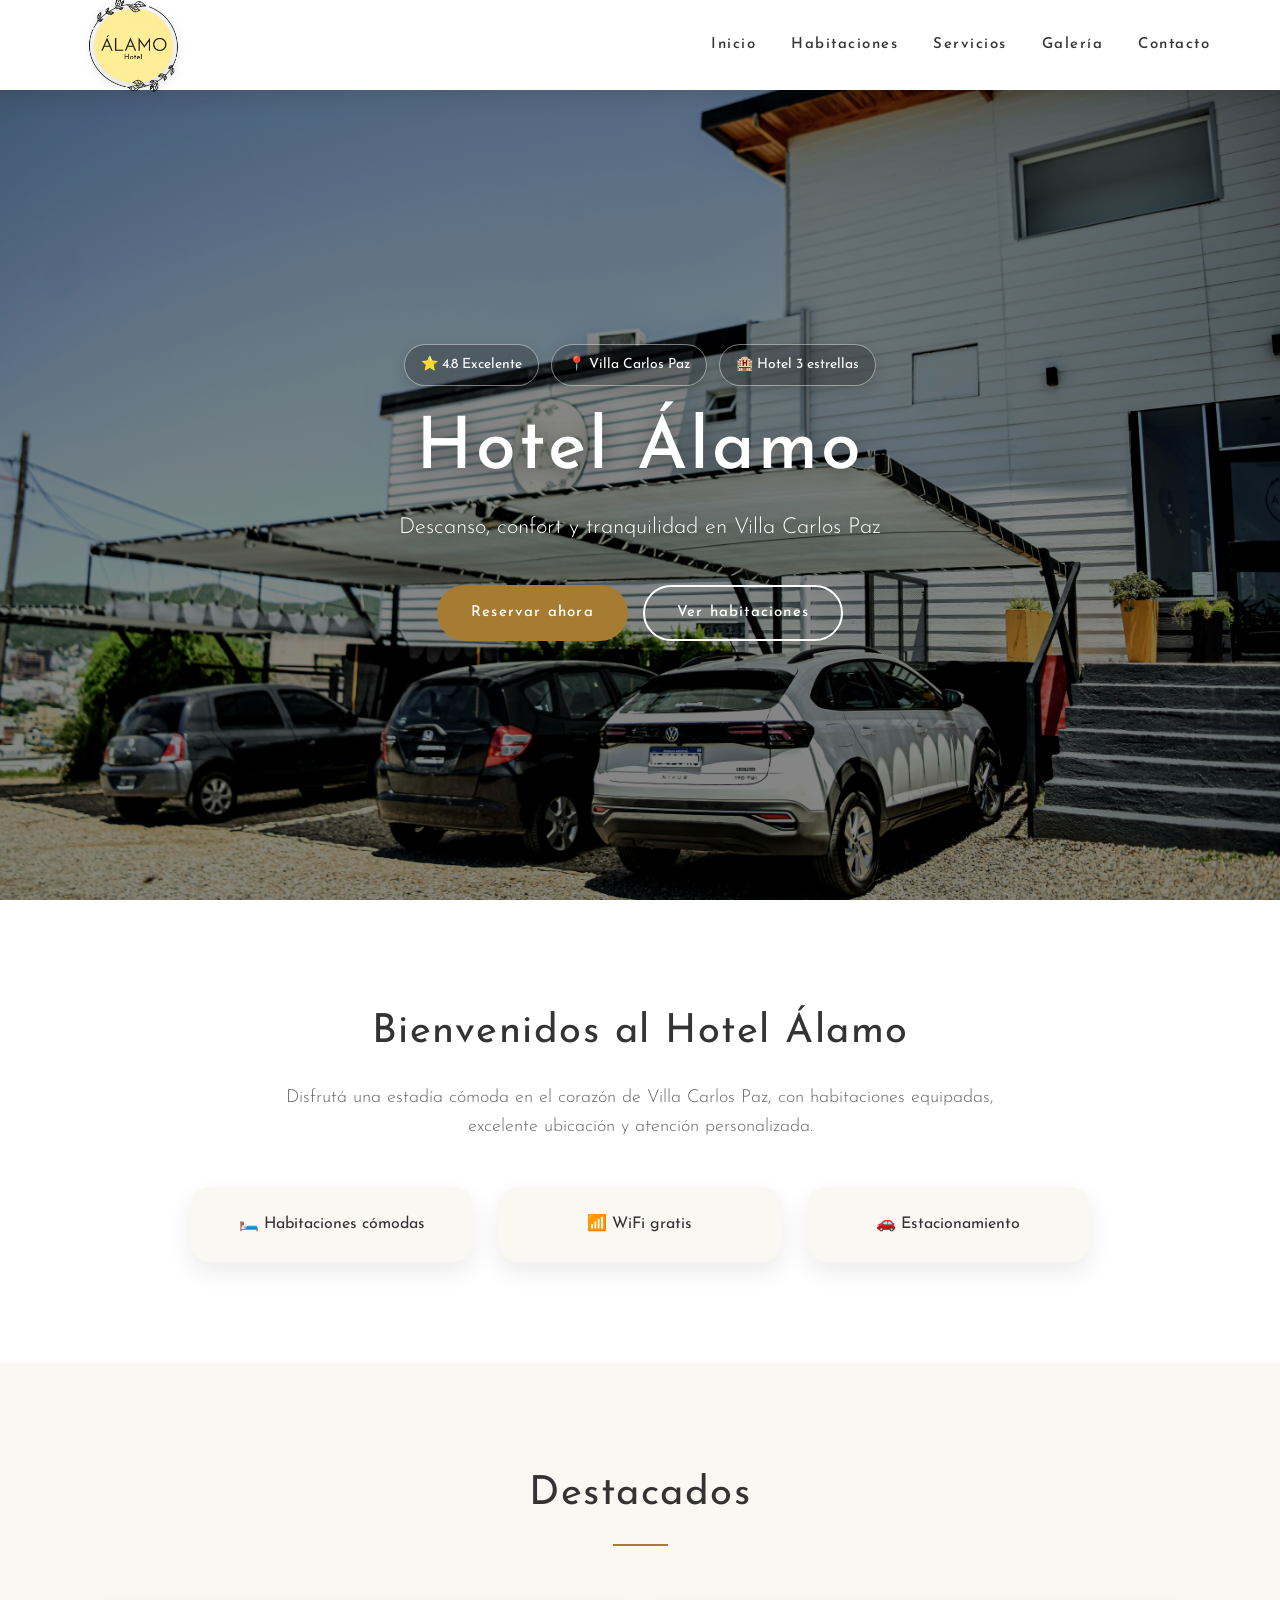
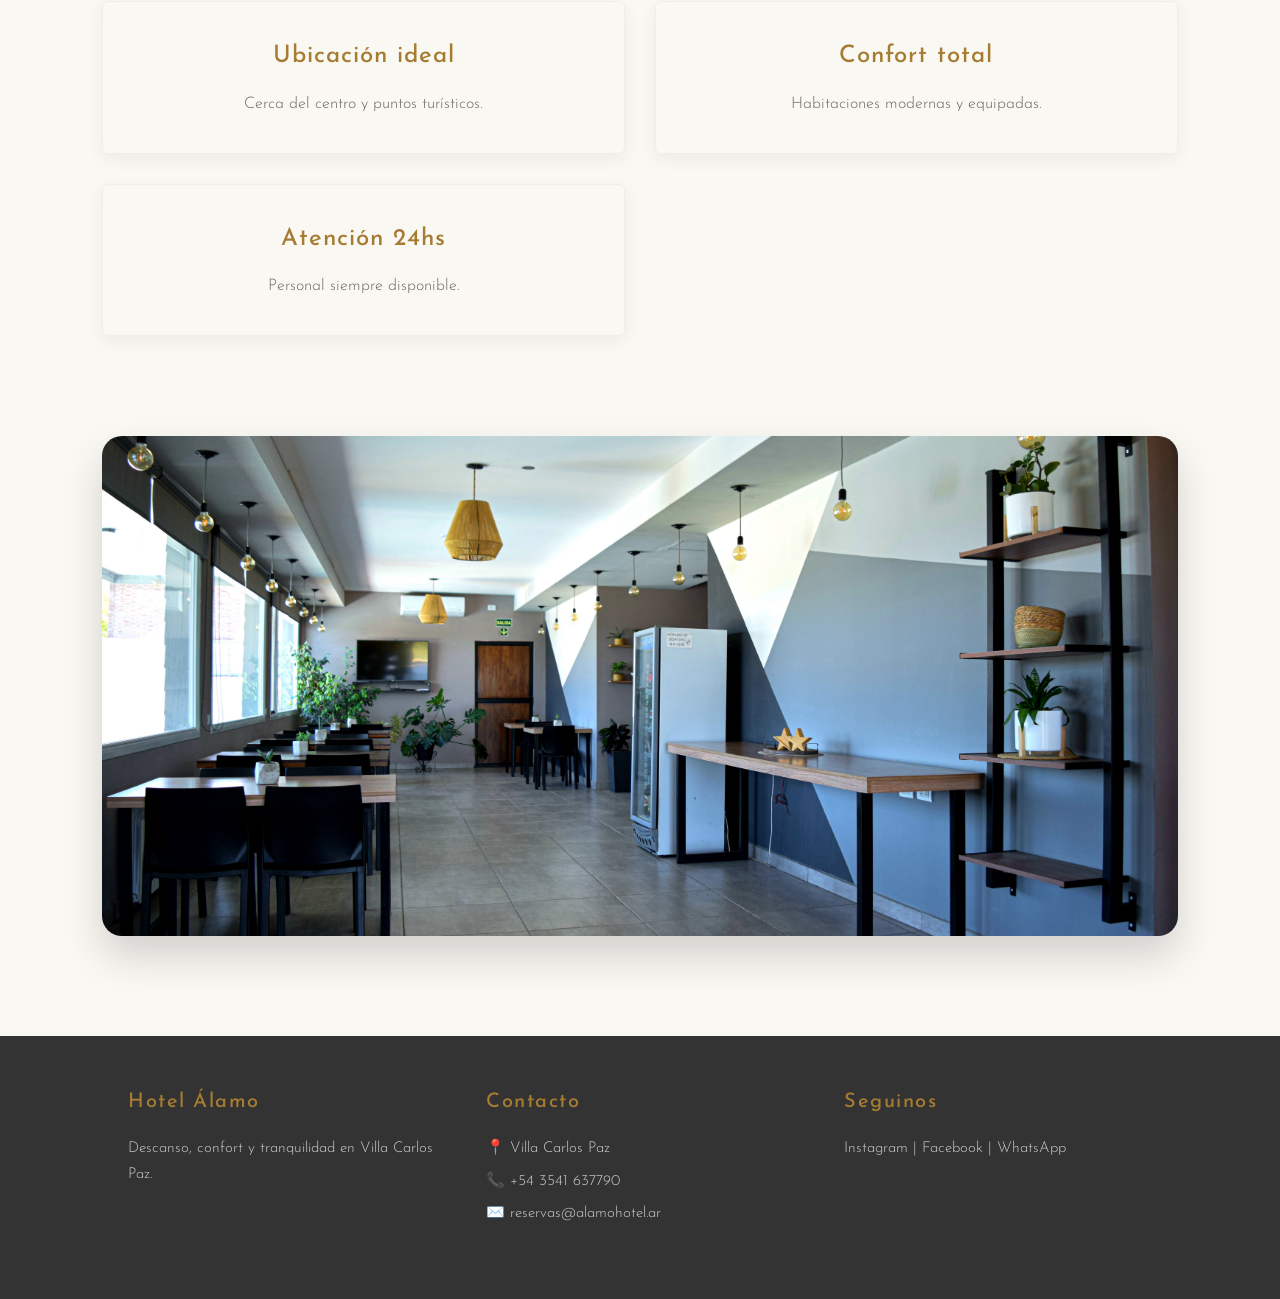
<file: index.html>
<!DOCTYPE html>
<html lang="es">

<head>
    <meta charset="UTF-8">
    <meta name="viewport" content="width=device-width, initial-scale=1.0">

    <title>Hotel Álamo - Villa Carlos Paz</title>

    <meta name="description" content="Hotel Álamo en Villa Carlos Paz. Descanso, confort y tranquilidad, con habitaciones cómodas, excelente ubicación y atención personalizada.">

    <meta name="keywords" content="Hotel Álamo, hotel Villa Carlos Paz, alojamiento Villa Carlos Paz, Córdoba">

    <link rel="icon" href="img/logo hotel .png">

    <link rel="stylesheet" href="css/style.css">
</head>

<body>

    <!-- HEADER -->
    <header>
        <nav class="navbar">

            <a href="index.html" class="logo">
                <img src="img/logo hotel .png" alt="Logo Hotel Álamo">
            </a>

            <div class="menu-toggle" id="menu-toggle">☰</div>

            <ul class="menu" id="menu">
                <li><a href="index.html">Inicio</a></li>
                <li><a href="habitaciones.html">Habitaciones</a></li>
                <li><a href="servicios.html">Servicios</a></li>
                <li><a href="galeria.html">Galería</a></li>
                <li><a href="contacto.html">Contacto</a></li>
            </ul>

        </nav>
    </header>

    <!-- HERO -->
    <section class="hero">

        <div class="hero-content">

            <div class="hero-badges">
                <span>⭐ 4.8 Excelente</span>
                <span>📍 Villa Carlos Paz</span>
                <span>🏨 Hotel 3 estrellas</span>
            </div>

            <h1>Hotel Álamo</h1>

            <p>Descanso, confort y tranquilidad en Villa Carlos Paz</p>

            <a href="contacto.html" class="btn">Reservar ahora</a>
            <a href="habitaciones.html" class="btn btn-secondary">Ver habitaciones</a>

        </div>

    </section>

    <!-- SOBRE -->
    <section class="sobre">

        <h2>Bienvenidos al Hotel Álamo</h2>

        <p>
            Disfrutá una estadía cómoda en el corazón de Villa Carlos Paz, con habitaciones equipadas,
            excelente ubicación y atención personalizada.
        </p>

        <div class="sobre-grid">
            <div>🛏️ Habitaciones cómodas</div>
            <div>📶 WiFi gratis</div>
            <div>🚗 Estacionamiento</div>
        </div>

    </section>

    <!-- DESTACADOS -->
    <section class="section">

        <h2 class="section-title">Destacados</h2>

        <div class="section-grid">

            <div class="section-card">
                <h3>Ubicación ideal</h3>
                <p>Cerca del centro y puntos turísticos.</p>
            </div>

            <div class="section-card">
                <h3>Confort total</h3>
                <p>Habitaciones modernas y equipadas.</p>
            </div>

            <div class="section-card">
                <h3>Atención 24hs</h3>
                <p>Personal siempre disponible.</p>
            </div>

        </div>

    </section>

    <!-- IMAGEN HOTEL -->
    <section class="image-section">
        <img src="img/entrada .jpg" alt="Entrada del Hotel Álamo en Villa Carlos Paz">
    </section>

    <!-- FOOTER -->
    <footer class="footer">

        <div class="footer-container">

            <div class="footer-box">
                <h3>Hotel Álamo</h3>
                <p>Descanso, confort y tranquilidad en Villa Carlos Paz.</p>
            </div>

            <div class="footer-box">
                <h3>Contacto</h3>
                <p>📍 Villa Carlos Paz</p>
                <p>📞 +54 3541 637790</p>
                <p>✉️ reservas@alamohotel.ar</p>
            </div>

            <div class="footer-box">
                <h3>Seguinos</h3>
                <p>Instagram | Facebook | WhatsApp</p>
            </div>

        </div>

    </footer>

    <script src="js/menu.js"></script>

</body>
</html>
</file>
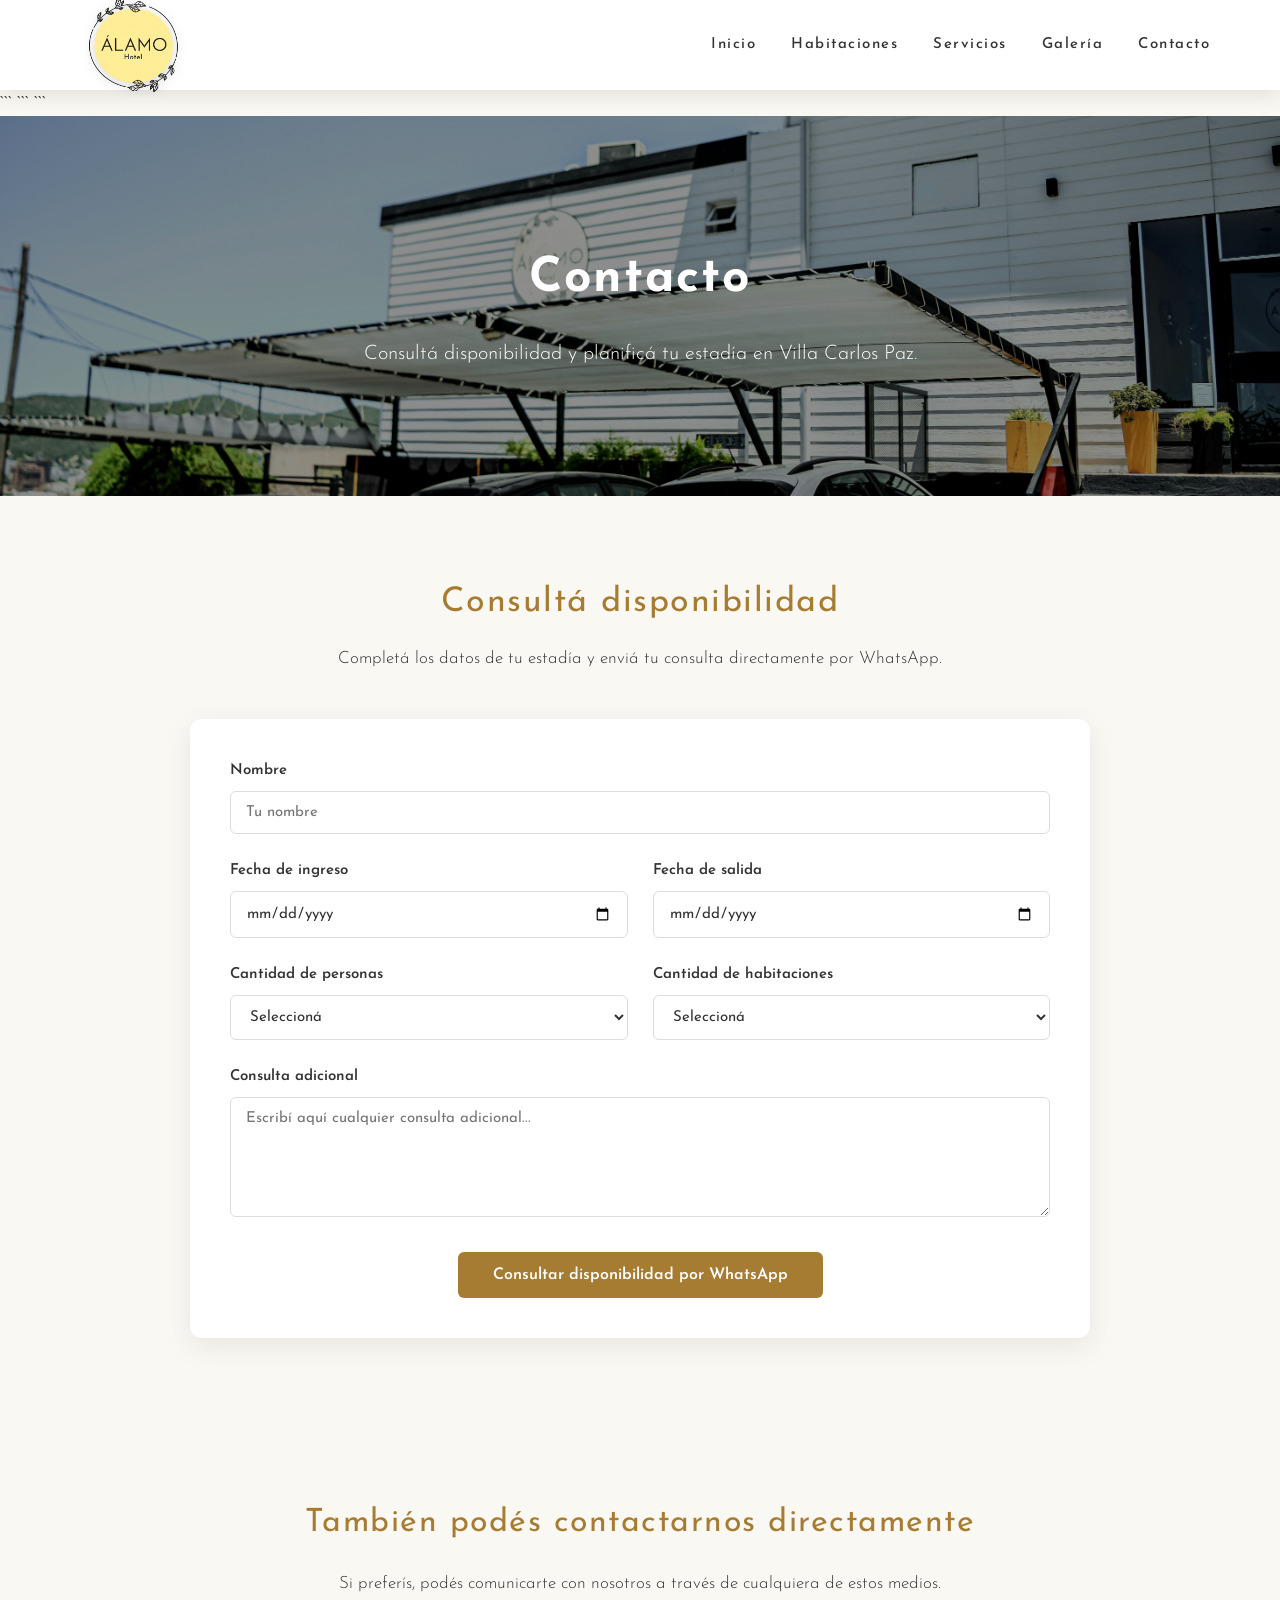
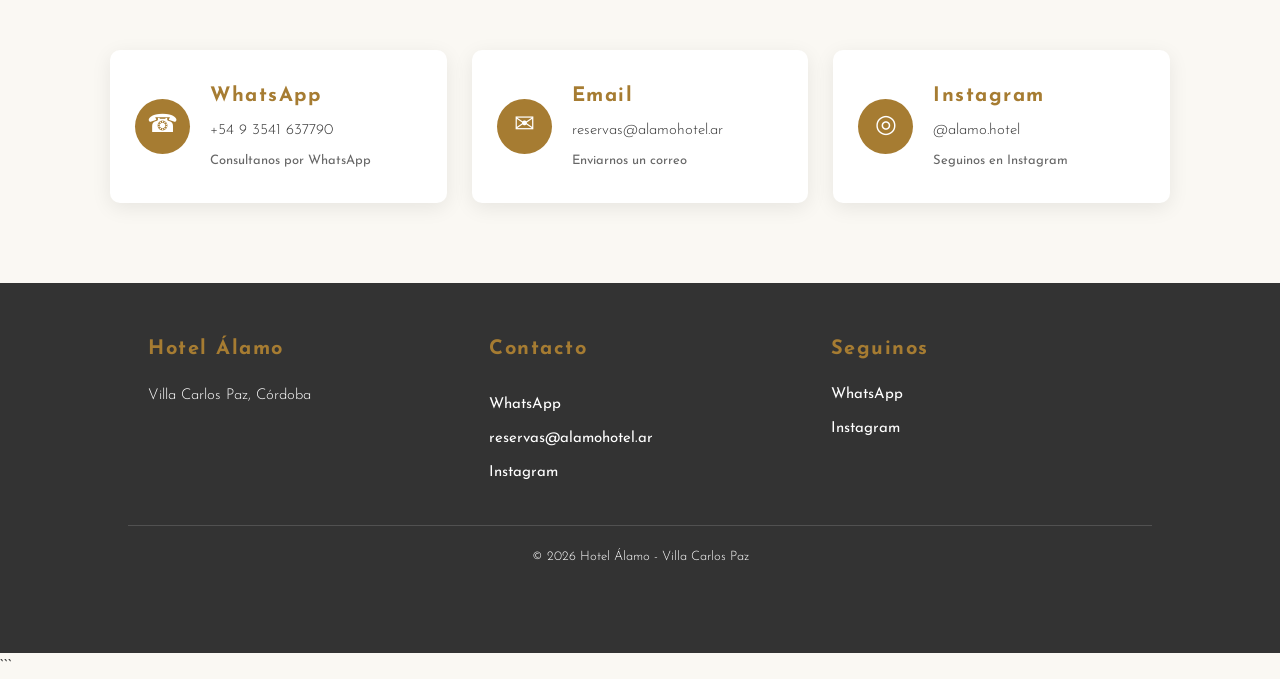
<file: contacto.html>
<!DOCTYPE html>

<html lang="es">

<head>
    <meta charset="UTF-8">
    <meta name="viewport" content="width=device-width, initial-scale=1.0">

```
<title>Contacto - Hotel Álamo</title>

<meta name="description"
    content="Contactá al Hotel Álamo en Villa Carlos Paz. Consultá disponibilidad y realizá tu reserva.">

<link rel="stylesheet" href="css/style.css">
```

</head>

<body>

```
<!-- ==================== HEADER ==================== -->

<header class="header">

    <nav class="navbar">

        <a href="index.html" class="logo">
            <img src="img/logo hotel .png" alt="Hotel Álamo">
        </a>

        <button class="menu-toggle" id="menu-toggle" aria-label="Abrir menú">
            ☰
        </button>

        <ul class="menu" id="menu">

            <li>
                <a href="index.html">Inicio</a>
            </li>

            <li>
                <a href="habitaciones.html">Habitaciones</a>
            </li>

            <li>
                <a href="servicios.html">Servicios</a>
            </li>

            <li>
                <a href="galeria.html">Galería</a>
            </li>

            <li>
                <a href="contacto.html" class="activo">Contacto</a>
            </li>

        </ul>

    </nav>

</header>


<!-- ==================== CONTENIDO ==================== -->

<main class="contacto">

    <!-- BANNER -->

    <section class="contacto-banner">

        <div class="contacto-banner-contenido">

            <h1>Contacto</h1>

            <p>
                Consultá disponibilidad y planificá tu estadía
                en Villa Carlos Paz.
            </p>

        </div>

    </section>


    <!-- ==================== FORMULARIO ==================== -->

    <section class="consulta">

        <div class="consulta-contenedor">

            <div class="consulta-titulo">

                <h2>Consultá disponibilidad</h2>

                <p>
                    Completá los datos de tu estadía y enviá tu consulta
                    directamente por WhatsApp.
                </p>

            </div>


            <form id="formulario-consulta" class="formulario-consulta">

                <!-- NOMBRE -->

                <div class="campo campo-completo">

                    <label for="nombre">
                        Nombre
                    </label>

                    <input
                        type="text"
                        id="nombre"
                        name="nombre"
                        placeholder="Tu nombre"
                        required>

                </div>


                <!-- FECHA INGRESO -->

                <div class="campo">

                    <label for="ingreso">
                        Fecha de ingreso
                    </label>

                    <input
                        type="date"
                        id="ingreso"
                        name="ingreso">

                </div>


                <!-- FECHA SALIDA -->

                <div class="campo">

                    <label for="salida">
                        Fecha de salida
                    </label>

                    <input
                        type="date"
                        id="salida"
                        name="salida">

                </div>


                <!-- PERSONAS -->

                <div class="campo">

                    <label for="personas">
                        Cantidad de personas
                    </label>

                    <select
                        id="personas"
                        name="personas"
                        required>

                        <option value="">
                            Seleccioná
                        </option>

                        <option value="1">
                            1 persona
                        </option>

                        <option value="2">
                            2 personas
                        </option>

                        <option value="3">
                            3 personas
                        </option>

                        <option value="4">
                            4 personas
                        </option>

                        <option value="5">
                            5 personas
                        </option>

                        <option value="6">
                            6 personas
                        </option>

                        <option value="7">
                            7 personas
                        </option>

                        <option value="8">
                            8 personas
                        </option>

                        <option value="9">
                            9 personas
                        </option>

                        <option value="10">
                            10 personas
                        </option>

                    </select>

                </div>


                <!-- HABITACIONES -->

                <div class="campo">

                    <label for="habitaciones">
                        Cantidad de habitaciones
                    </label>

                    <select
                        id="habitaciones"
                        name="habitaciones"
                        required>

                        <option value="">
                            Seleccioná
                        </option>

                        <option value="1">
                            1 habitación
                        </option>

                        <option value="2">
                            2 habitaciones
                        </option>

                        <option value="3">
                            3 habitaciones
                        </option>

                        <option value="4">
                            4 habitaciones
                        </option>

                        <option value="5">
                            5 habitaciones
                        </option>

                    </select>

                </div>


                <!-- MENSAJE -->

                <div class="campo campo-completo">

                    <label for="mensaje">
                        Consulta adicional
                    </label>

                    <textarea
                        id="mensaje"
                        name="mensaje"
                        rows="5"
                        placeholder="Escribí aquí cualquier consulta adicional..."></textarea>

                </div>


                <!-- BOTÓN -->

                <div class="formulario-boton">

                    <button type="submit">
                        Consultar disponibilidad por WhatsApp
                    </button>

                </div>

            </form>

        </div>

    </section>


    <!-- ==================== CONTACTO DIRECTO ==================== -->

    <section class="contacto-contenido">

        <div class="contacto-texto">

            <h2>También podés contactarnos directamente</h2>

            <p>
                Si preferís, podés comunicarte con nosotros
                a través de cualquiera de estos medios.
            </p>

        </div>


        <div class="contacto-opciones">

            <!-- WHATSAPP -->

            <a
                href="https://wa.me/5493541637790"
                class="contacto-card"
                target="_blank"
                rel="noopener noreferrer">

                <div class="contacto-icono">
                    ☎
                </div>

                <div>

                    <h3>WhatsApp</h3>

                    <p>
                        +54 9 3541 637790
                    </p>

                    <span>
                        Consultanos por WhatsApp
                    </span>

                </div>

            </a>


            <!-- EMAIL -->

            <a
                href="mailto:reservas@alamohotel.ar"
                class="contacto-card">

                <div class="contacto-icono">
                    ✉
                </div>

                <div>

                    <h3>Email</h3>

                    <p>
                        reservas@alamohotel.ar
                    </p>

                    <span>
                        Enviarnos un correo
                    </span>

                </div>

            </a>


            <!-- INSTAGRAM -->

            <a
                href="https://www.instagram.com/alamo.hotel/"
                class="contacto-card"
                target="_blank"
                rel="noopener noreferrer">

                <div class="contacto-icono">
                    ◎
                </div>

                <div>

                    <h3>Instagram</h3>

                    <p>
                        @alamo.hotel
                    </p>

                    <span>
                        Seguinos en Instagram
                    </span>

                </div>

            </a>

        </div>

    </section>

</main>


<!-- ==================== FOOTER ==================== -->

<footer class="footer">

    <div class="footer-contenido">

        <div class="footer-info">

            <h3>Hotel Álamo</h3>

            <p>
                Villa Carlos Paz, Córdoba
            </p>

        </div>


        <div class="footer-contacto">

            <h3>Contacto</h3>

            <a
                href="https://wa.me/5493541637790"
                target="_blank"
                rel="noopener noreferrer">
                WhatsApp
            </a>

            <a href="mailto:reservas@alamohotel.ar">
                reservas@alamohotel.ar
            </a>

            <a
                href="https://www.instagram.com/alamo.hotel/"
                target="_blank"
                rel="noopener noreferrer">
                Instagram
            </a>

        </div>


        <div class="footer-redes">

            <h3>Seguinos</h3>

            <div class="footer-redes-enlaces">

                <a
                    href="https://wa.me/5493541637790"
                    target="_blank"
                    rel="noopener noreferrer">
                    WhatsApp
                </a>

                <a
                    href="https://www.instagram.com/alamo.hotel/"
                    target="_blank"
                    rel="noopener noreferrer">
                    Instagram
                </a>

            </div>

        </div>

    </div>


    <div class="footer-bottom">

        <p>
            © 2026 Hotel Álamo - Villa Carlos Paz
        </p>

    </div>

</footer>


<!-- ==================== JAVASCRIPT ==================== -->

<script>

    const formulario = document.getElementById("formulario-consulta");

    const ingreso = document.getElementById("ingreso");
    const salida = document.getElementById("salida");


    // No permitir fechas anteriores al día actual

    const hoy = new Date().toISOString().split("T")[0];

    ingreso.min = hoy;
    salida.min = hoy;


    // La salida debe ser posterior al ingreso

    ingreso.addEventListener("change", function () {

        if (ingreso.value) {

            salida.min = ingreso.value;

            if (salida.value && salida.value < ingreso.value) {
                salida.value = "";
            }

        } else {

            salida.min = hoy;

        }

    });


    // Enviar consulta por WhatsApp

    formulario.addEventListener("submit", function (event) {

        event.preventDefault();


        const nombre =
            document.getElementById("nombre").value;

        const fechaIngreso =
            document.getElementById("ingreso").value;

        const fechaSalida =
            document.getElementById("salida").value;

        const personas =
            document.getElementById("personas").value;

        const habitaciones =
            document.getElementById("habitaciones").value;

        const mensaje =
            document.getElementById("mensaje").value;


        // Convertir fechas a formato argentino
        // Si están vacías, mostrar "No especificada"

        const ingresoFormateado = fechaIngreso
            ? fechaIngreso.split("-").reverse().join("/")
            : "No especificada";

        const salidaFormateada = fechaSalida
            ? fechaSalida.split("-").reverse().join("/")
            : "No especificada";


        const texto =

            "Hola Hotel Álamo, quisiera consultar disponibilidad.%0A%0A" +

            "👤 Nombre: " + nombre + "%0A" +

            "📅 Fecha de ingreso: " + ingresoFormateado + "%0A" +

            "📅 Fecha de salida: " + salidaFormateada + "%0A" +

            "👥 Personas: " + personas + "%0A" +

            "🛏️ Habitaciones: " + habitaciones + "%0A%0A" +

            "💬 Consulta adicional: " +
            (mensaje || "No especificada") +

            "%0A%0AMuchas gracias.";


        const whatsapp =
            "https://wa.me/5493541637790?text=" + texto;


        window.open(
            whatsapp,
            "_blank"
        );

    });

</script>


<script src="js/menu.js"></script>
```

</body>

</html>
</file>
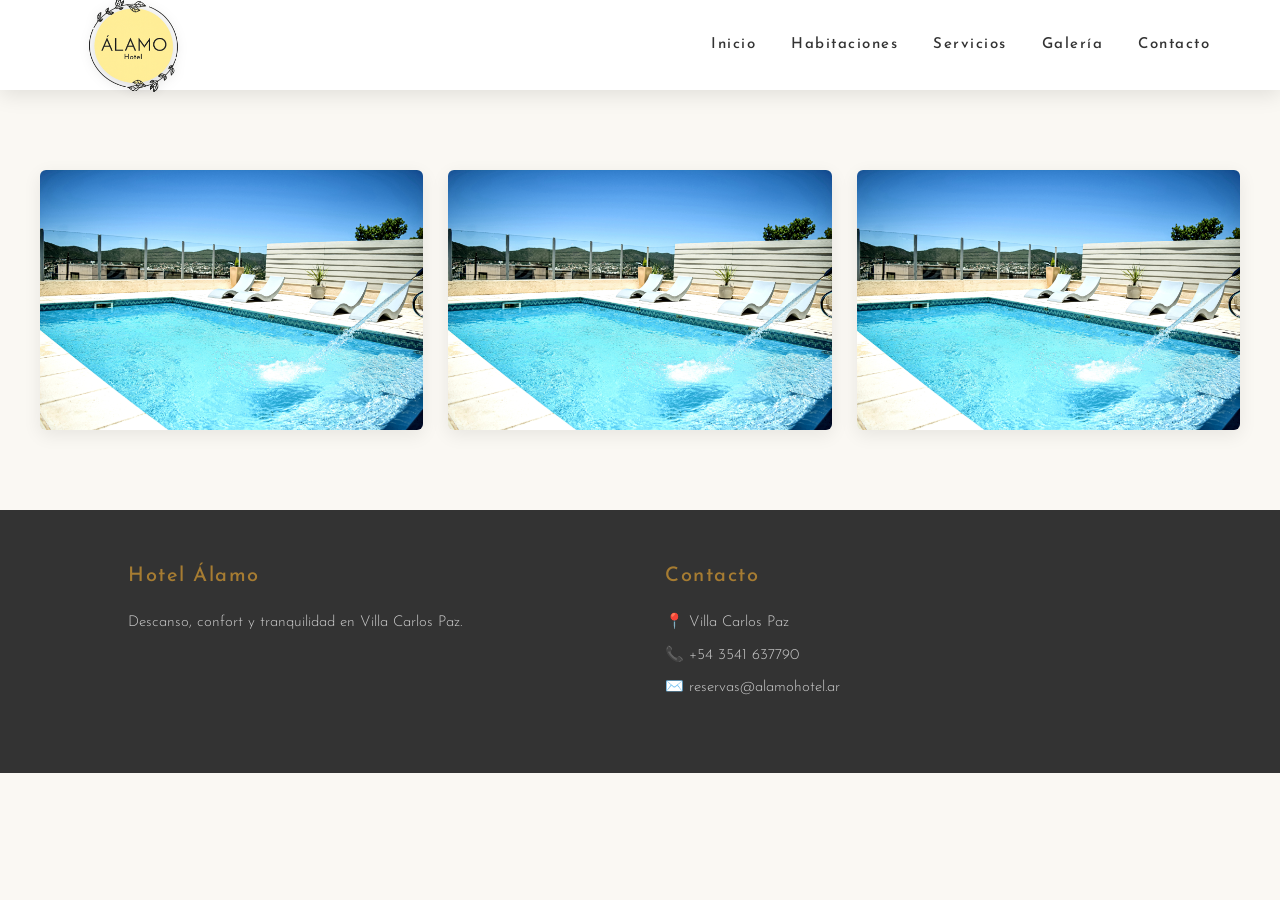
<file: galeria.html>
<!DOCTYPE html>
<html lang="es">

<head>

    <meta charset="UTF-8">

    <meta name="viewport" content="width=device-width, initial-scale=1.0">

    <title>Galería | Hotel Álamo</title>

    <link rel="stylesheet" href="css/style.css">

</head>

<body>

    <header>

        <nav class="navbar">

            <a href="index.html" class="logo">

                <img
                    src="img/logo hotel .png"
                    alt="Hotel Álamo">

            </a>

            <div class="menu-toggle" id="menu-toggle">
                ☰
            </div>

            <ul class="menu" id="menu">

                <li><a href="index.html">Inicio</a></li>

                <li><a href="habitaciones.html">Habitaciones</a></li>

                <li><a href="servicios.html">Servicios</a></li>

                <li><a href="galeria.html">Galería</a></li>

                <li><a href="contacto.html">Contacto</a></li>

            </ul>

        </nav>

    </header>
        <section class="gallery">

        <div class="gallery-container">

            <div class="gallery-item">

                <img
                    src="img/img-pileta-1.jpg"
                    alt="Pileta Hotel Álamo">

            </div>

            <div class="gallery-item">

                <img
                    src="img/img-pileta-1.jpg"
                    alt="Habitación Hotel Álamo">

            </div>

            <div class="gallery-item">

                <img
                    src="img/img-pileta-1.jpg"
                    alt="Espacios del Hotel Álamo">

            </div>

        </div>

    </section>

    <footer class="footer">

        <div class="footer-container">

            <div class="footer-box">

                <h3>Hotel Álamo</h3>

                <p>
                    Descanso, confort y tranquilidad en Villa Carlos Paz.
                </p>

            </div>

            <div class="footer-box">

                <h3>Contacto</h3>

                <p>📍 Villa Carlos Paz</p>

                <p>📞 +54 3541 637790</p>

                <p>✉️ reservas@alamohotel.ar</p>

            </div>

        </div>

    </footer>

    <script src="js/menu.js"></script>

</body>

</html>
</file>
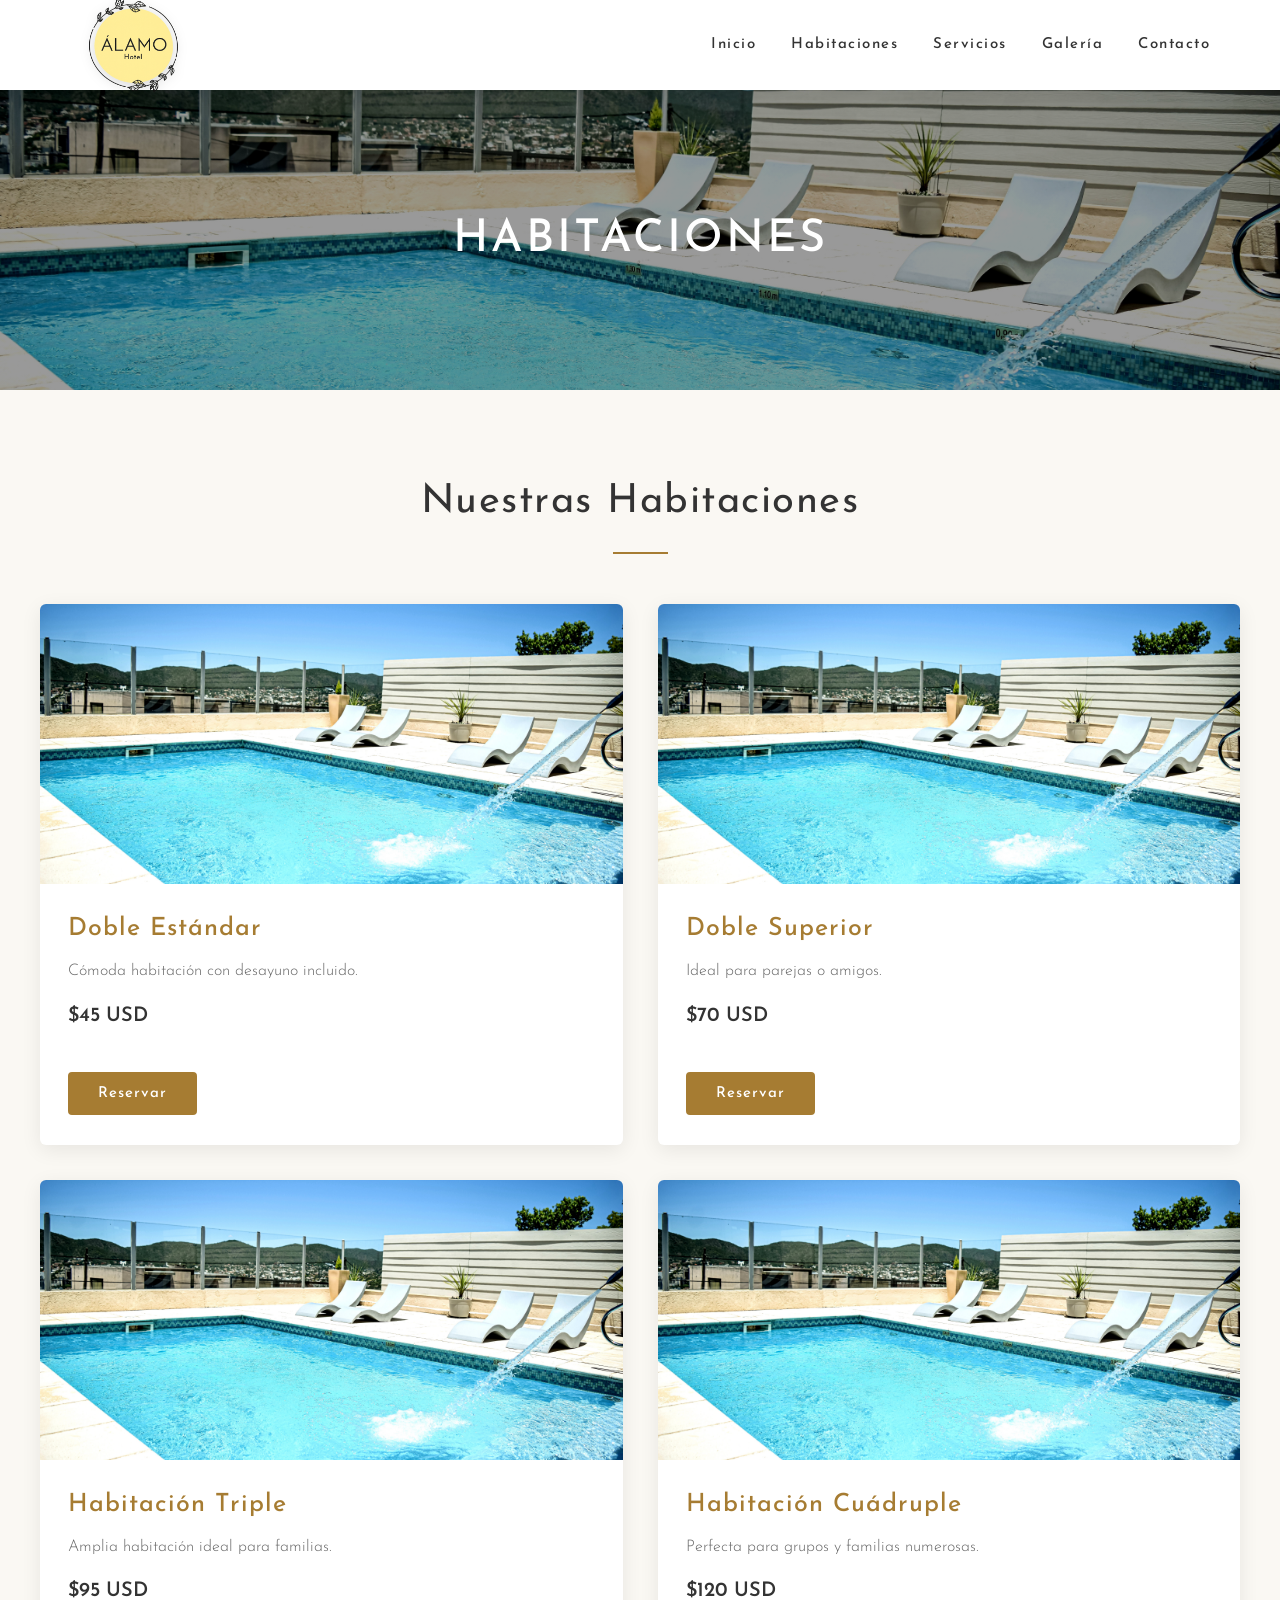
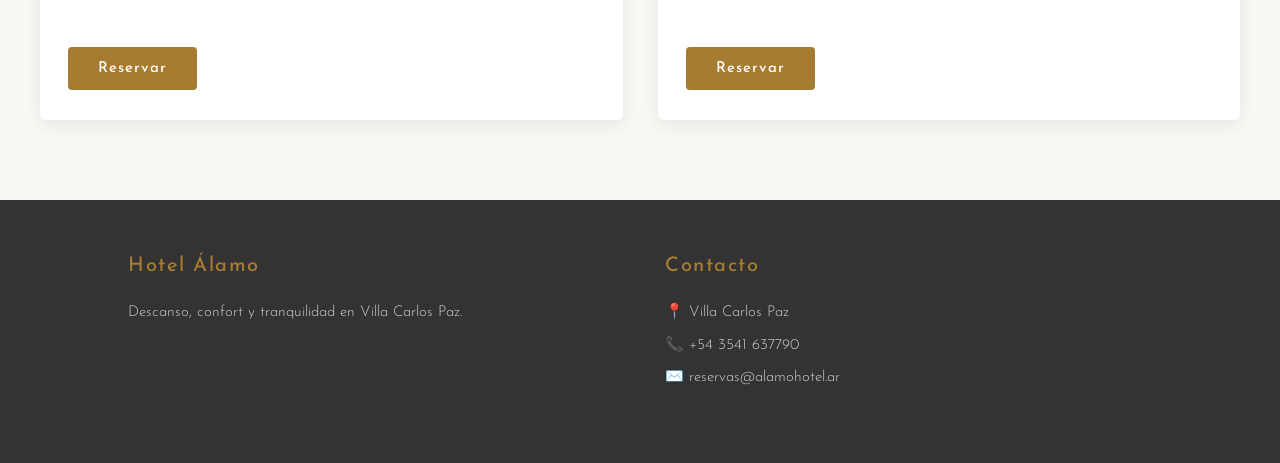
<file: habitaciones.html>
<!DOCTYPE html>
<html lang="es">

<head>
    <meta charset="UTF-8">
    <meta name="viewport" content="width=device-width, initial-scale=1.0">
    <title>Habitaciones | Hotel Álamo</title>
    <link rel="stylesheet" href="css/style.css">
</head>

<body>

    <header>

        <nav class="navbar">

            <a href="index.html" class="logo">
                <img src="img/logo hotel .png" alt="Hotel Álamo">
            </a>

            <div class="menu-toggle" id="menu-toggle">
                ☰
            </div>

            <ul class="menu" id="menu">

                <li><a href="index.html">Inicio</a></li>
                <li><a href="habitaciones.html">Habitaciones</a></li>
                <li><a href="servicios.html">Servicios</a></li>
                <li><a href="galeria.html">Galería</a></li>
                <li><a href="contacto.html">Contacto</a></li>

            </ul>

        </nav>

    </header>

    <section class="page-banner">
        <h2>Habitaciones</h2>
    </section>

    <section class="rooms">

        <h2 class="section-title">
            Nuestras Habitaciones
        </h2>

        <div class="room-container">

            <div class="room-card">

                <img
                    src="img/img-pileta-1.jpg"
                    alt="Habitación Doble Estándar">

                <div class="room-info">

                    <h3>Doble Estándar</h3>

                    <p>
                        Cómoda habitación con desayuno incluido.
                    </p>

                    <span>$45 USD</span>

                    <button>Reservar</button>

                </div>

            </div>

            <div class="room-card">

                <img
                    src="img/img-pileta-1.jpg"
                    alt="Habitación Doble Superior">

                <div class="room-info">

                    <h3>Doble Superior</h3>

                    <p>
                        Ideal para parejas o amigos.
                    </p>

                    <span>$70 USD</span>

                    <button>Reservar</button>

                </div>

            </div>

            <div class="room-card">

                <img
                    src="img/img-pileta-1.jpg"
                    alt="Habitación Triple">

                <div class="room-info">

                    <h3>Habitación Triple</h3>

                    <p>
                        Amplia habitación ideal para familias.
                    </p>

                    <span>$95 USD</span>

                    <button>Reservar</button>

                </div>

            </div>

            <div class="room-card">

                <img
                    src="img/img-pileta-1.jpg"
                    alt="Habitación Cuádruple">

                <div class="room-info">

                    <h3>Habitación Cuádruple</h3>

                    <p>
                        Perfecta para grupos y familias numerosas.
                    </p>

                    <span>$120 USD</span>

                    <button>Reservar</button>

                </div>

            </div>

        </div>

    </section>

    <footer class="footer">

        <div class="footer-container">

            <div class="footer-box">
                <h3>Hotel Álamo</h3>
                <p>Descanso, confort y tranquilidad en Villa Carlos Paz.</p>
            </div>

            <div class="footer-box">
                <h3>Contacto</h3>
                <p>📍 Villa Carlos Paz</p>
               <p>📞 +54 3541 637790</p>
                <p>✉️ reservas@alamohotel.ar</p>
            </div>

        </div>

    </footer>

    <script src="js/menu.js"></script>

</body>

</html>
</file>
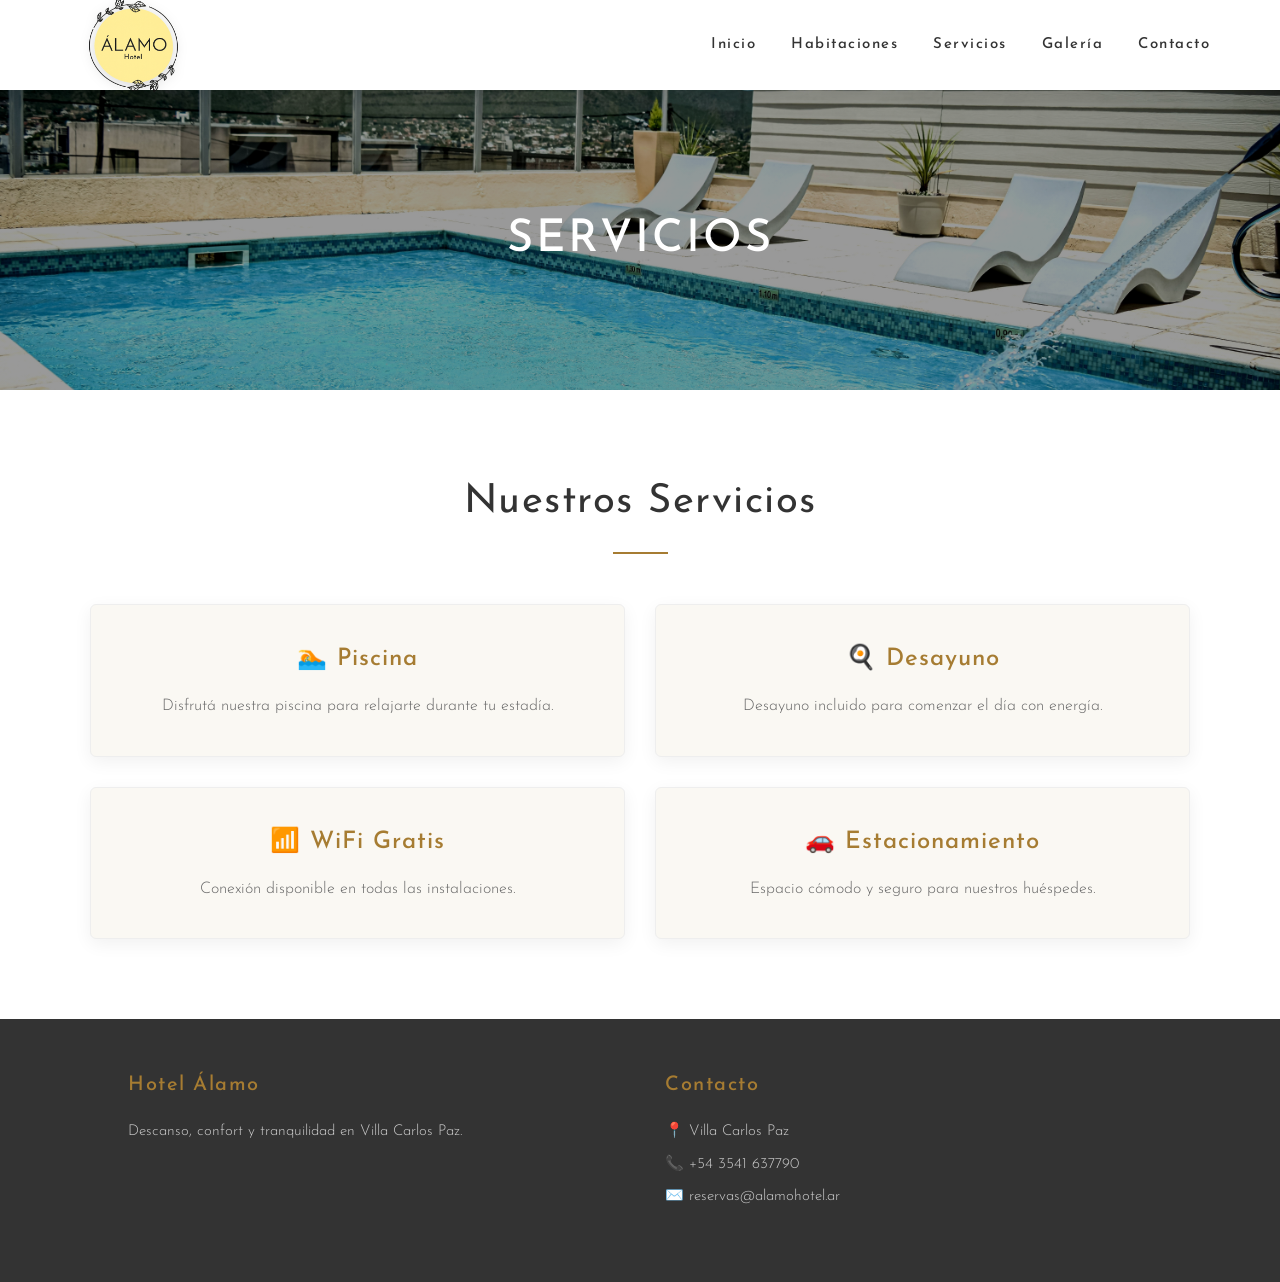
<file: servicios.html>
<!DOCTYPE html>
<html lang="es">

<head>

    <meta charset="UTF-8">
    <meta name="viewport" content="width=device-width, initial-scale=1.0">

    <title>Servicios | Hotel Álamo</title>

    <link rel="stylesheet" href="css/style.css">

</head>

<body>

    <!-- HEADER -->
    <header>

        <nav class="navbar">

            <a href="index.html" class="logo">
                <img src="img/logo hotel .png" alt="Hotel Álamo">
            </a>

            <div class="menu-toggle" id="menu-toggle">☰</div>

            <ul class="menu" id="menu">

                <li><a href="index.html">Inicio</a></li>
                <li><a href="habitaciones.html">Habitaciones</a></li>
                <li><a href="servicios.html">Servicios</a></li>
                <li><a href="galeria.html">Galería</a></li>
                <li><a href="contacto.html">Contacto</a></li>

            </ul>

        </nav>

    </header>

    <!-- BANNER -->
    <section class="page-banner">
        <h2>Servicios</h2>
    </section>

    <!-- SERVICIOS (SISTEMA NUEVO) -->
    <section class="section services">

        <h2 class="section-title">Nuestros Servicios</h2>

        <div class="section-grid">

            <div class="section-card">
                <h3>🏊 Piscina</h3>
                <p>Disfrutá nuestra piscina para relajarte durante tu estadía.</p>
            </div>

            <div class="section-card">
                <h3>🍳 Desayuno</h3>
                <p>Desayuno incluido para comenzar el día con energía.</p>
            </div>

            <div class="section-card">
                <h3>📶 WiFi Gratis</h3>
                <p>Conexión disponible en todas las instalaciones.</p>
            </div>

            <div class="section-card">
                <h3>🚗 Estacionamiento</h3>
                <p>Espacio cómodo y seguro para nuestros huéspedes.</p>
            </div>

        </div>

    </section>

    <!-- FOOTER -->
    <footer class="footer">

        <div class="footer-container">

            <div class="footer-box">
                <h3>Hotel Álamo</h3>
                <p>Descanso, confort y tranquilidad en Villa Carlos Paz.</p>
            </div>

            <div class="footer-box">
                <h3>Contacto</h3>
                <p>📍 Villa Carlos Paz</p>
                <p>📞 +54 3541 637790</p>
                <p>✉️ reservas@alamohotel.ar</p>
            </div>

        </div>

    </footer>

    <script src="js/menu.js"></script>

</body>
</html>
</file>
<file: css/style.css>
@import url('https://fonts.googleapis.com/css2?family=Josefin+Sans:wght@300;400;500;600;700&display=swap');

:root {
    --color-principal: #a67c32;
    --color-principal-dark: #8c6829;
    --color-fondo: #faf8f3;
    --color-blanco: #ffffff;
    --color-texto: #333333;
    --color-texto-suave: #666666;
    --color-oscuro: #1a1a1a;

    --sombra-suave: 0 10px 25px rgba(0,0,0,.08);
    --sombra-media: 0 15px 35px rgba(0,0,0,.12);

    --radio: 20px;
}

/* ===================== RESET ===================== */

*{
    margin:0;
    padding:0;
    box-sizing:border-box;
}

html{
    scroll-behavior:smooth;
}

body{
    font-family:'Josefin Sans',sans-serif;
    background:var(--color-fondo);
    color:var(--color-texto);
    padding-top:90px;
    line-height:1.6;
}


/* ===================== TIPOGRAFÍA ===================== */

h1,
h2,
h3,
.logo,
.menu a,
.btn{
    font-family:'Josefin Sans',sans-serif;
    letter-spacing:1.5px;
}

h2{
    font-weight:400;
}

p{
    font-weight:300;
}


/* ===================== HEADER ===================== */

header{
    position:fixed;
    top:0;
    left:0;
    width:100%;
    height:90px;
    z-index:1000;

    background:rgba(255,255,255,.97);

    box-shadow:0 5px 20px rgba(0,0,0,.10);
}

.navbar{
    max-width:1200px;
    height:90px;
    margin:auto;
    padding:0 30px;

    display:flex;
    justify-content:space-between;
    align-items:center;
}


/* ===================== LOGO ===================== */

.logo{
    display:flex;
    align-items:center;
}

.logo img{
    width:130px;
    height:auto;
    object-fit:contain;
    display:block;

    filter:drop-shadow(0 2px 6px rgba(0,0,0,.15));
}


/* ===================== MENU ===================== */

.menu{
    list-style:none;

    display:flex;
    align-items:center;
    gap:35px;
}

.menu a{
    position:relative;

    text-decoration:none;
    color:var(--color-texto);

    font-size:15px;
    font-weight:500;

    transition:.3s ease;
}

.menu a:hover{
    color:var(--color-principal);
}

.menu a::after{
    content:"";

    position:absolute;
    left:0;
    bottom:-6px;

    width:0;
    height:2px;

    background:var(--color-principal);

    transition:.3s ease;
}

.menu a:hover::after{
    width:100%;
}


/* ===================== MENU HAMBURGUESA ===================== */

.menu-toggle{
    display:none;

    font-size:30px;
    cursor:pointer;
    user-select:none;

    color:var(--color-texto);
}


/* ===================== HERO ===================== */

.hero{
    min-height:calc(100vh - 90px);

    background:
        linear-gradient(
            rgba(0,0,0,.48),
            rgba(0,0,0,.48)
        ),
        url("../img/frente\ hotel.jpg");

    background-size:cover;
    background-position:center;

    display:flex;
    justify-content:center;
    align-items:center;

    text-align:center;

    position:relative;
}

.hero-content{
    max-width:900px;
    padding:30px;

    color:white;
}


/* ===================== BADGES ===================== */

.hero-badges{
    display:flex;
    justify-content:center;
    align-items:center;
    flex-wrap:wrap;

    gap:12px;

    margin-bottom:25px;
}

.hero-badges span{
    display:inline-block;

    padding:9px 16px;

    border:1px solid rgba(255,255,255,.45);
    border-radius:30px;

    background:rgba(0,0,0,.25);

    color:white;

    font-size:14px;
    font-weight:400;

    box-shadow:0 5px 15px rgba(0,0,0,.15);
}


/* ===================== HERO TEXTOS ===================== */

.hero h1{
    font-size:72px;
    font-weight:500;
    line-height:1.1;

    letter-spacing:3px;

    text-shadow:0 5px 20px rgba(0,0,0,.45);

    margin-bottom:20px;
}

.hero p{
    font-size:22px;
    font-weight:300;

    margin:0 auto 35px;

    max-width:700px;

    text-shadow:0 2px 10px rgba(0,0,0,.35);
}


/* ===================== BOTONES ===================== */

.btn,
.btn-secondary{
    display:inline-block;

    padding:14px 32px;

    border-radius:40px;

    text-decoration:none;

    font-family:'Josefin Sans',sans-serif;

    font-size:15px;
    font-weight:500;

    letter-spacing:1.2px;

    transition:.3s ease;

    margin:5px;
}


/* BOTÓN PRINCIPAL */

.btn{
    background:var(--color-principal);
    color:white;

    border:2px solid var(--color-principal);
}

.btn:hover{
    background:var(--color-principal-dark);
    border-color:var(--color-principal-dark);

    transform:translateY(-2px);
}


/* BOTÓN SECUNDARIO */

.btn-secondary{
    background:transparent;
    color:white;

    border:2px solid white;
}

.btn-secondary:hover{
    background:white;
    color:var(--color-texto);

    transform:translateY(-2px);
}


/* ===================== SOBRE ===================== */

.sobre{
    background:var(--color-blanco);

    text-align:center;

    padding:100px 8%;
}

.sobre h2{
    font-size:40px;
    margin-bottom:20px;
}

.sobre > p{
    max-width:750px;
    margin:0 auto;

    color:var(--color-texto-suave);

    font-size:18px;
}


/* ===================== DESTACADOS ===================== */

.sobre-grid{
    margin-top:45px;

    display:grid;
    grid-template-columns:repeat(3,1fr);

    gap:25px;

    max-width:900px;
    margin-left:auto;
    margin-right:auto;
}

.sobre-grid div{
    background:var(--color-fondo);

    padding:25px 20px;

    border-radius:var(--radio);

    box-shadow:var(--sombra-suave);

    font-size:16px;

    transition:.3s ease;
}

.sobre-grid div:hover{
    transform:translateY(-5px);

    box-shadow:var(--sombra-media);
}


/* ===================== SECCIONES GENERALES ===================== */

.section{
    padding:100px 8%;
}

.section-title{
    text-align:center;

    font-size:40px;
    font-weight:400;

    margin-bottom:55px;

    position:relative;
}


/* Línea decorativa debajo de títulos */

.section-title::after{
    content:"";

    display:block;

    width:55px;
    height:2px;

    background:var(--color-principal);

    margin:18px auto 0;
}


/* ===================== TARJETAS DESTACADAS ===================== */

.section-grid{
    display:grid;

    grid-template-columns:repeat(3,1fr);

    gap:30px;

    max-width:1100px;

    margin:auto;
}

.section-card{
    background:white;

    padding:35px 30px;

    border-radius:var(--radio);

    box-shadow:var(--sombra-suave);

    text-align:center;

    transition:.3s ease;

    border:1px solid rgba(0,0,0,.04);
}

.section-card:hover{
    transform:translateY(-7px);

    box-shadow:var(--sombra-media);
}

.section-card h3{
    font-size:21px;

    font-weight:500;

    margin-bottom:12px;

    color:var(--color-texto);
}

.section-card p{
    color:var(--color-texto-suave);

    font-size:15px;
}


/* ===================== IMAGEN HOTEL ===================== */

.image-section{
    padding:0 8% 100px;
}

.image-section img{
    width:100%;
    max-width:1200px;

    height:500px;

    object-fit:cover;

    border-radius:var(--radio);

    display:block;

    margin:0 auto;

    box-shadow:0 20px 40px rgba(0,0,0,.16);
}


/* ===================== HABITACIONES ===================== */

.room-container{
    display:grid;

    grid-template-columns:
        repeat(auto-fit,minmax(270px,1fr));

    gap:30px;
}

.room-card{
    background:white;

    overflow:hidden;

    border-radius:var(--radio);

    box-shadow:var(--sombra-media);

    transition:.3s ease;
}

.room-card:hover{
    transform:translateY(-6px);
}

.room-card img{
    width:100%;
    height:240px;

    object-fit:cover;

    display:block;
}

.room-info{
    padding:28px;
}

.room-info h3{
    margin-bottom:12px;

    font-size:21px;
    font-weight:500;
}

.room-info span{
    color:var(--color-principal);

    font-size:20px;
}

.room-info button{
    margin-top:20px;

    border:0;

    background:var(--color-oscuro);
    color:white;

    padding:12px 30px;

    border-radius:30px;

    cursor:pointer;

    font-family:'Josefin Sans',sans-serif;

    transition:.3s ease;
}

.room-info button:hover{
    background:var(--color-principal);
}


/* ===================== GALERÍA ===================== */

.gallery-container{
    display:grid;

    grid-template-columns:
        repeat(auto-fit,minmax(260px,1fr));

    gap:25px;
}

.gallery-item{
    overflow:hidden;
    border-radius:var(--radio);

    box-shadow:var(--sombra-suave);
}

.gallery-item img{
    width:100%;
    height:280px;

    object-fit:cover;

    display:block;

    transition:.4s ease;
}

.gallery-item img:hover{
    transform:scale(1.05);
}


/* ===================== SERVICIOS ===================== */

.services-container{
    display:grid;

    grid-template-columns:
        repeat(auto-fit,minmax(220px,1fr));

    gap:25px;
}

.service-card{
    background:white;

    padding:35px;

    border-radius:var(--radio);

    text-align:center;

    box-shadow:var(--sombra-suave);

    transition:.3s ease;

    border:1px solid rgba(0,0,0,.04);
}

.service-card:hover{
    transform:translateY(-6px);

    box-shadow:var(--sombra-media);
}


/* ===================== CONTACTO ===================== */

.contact-box{
    width:100%;
    max-width:500px;

    margin:auto;

    background:white;

    padding:40px;

    border-radius:var(--radio);

    box-shadow:var(--sombra-media);
}


/* ===================== FOOTER ===================== */

.footer{
    background:var(--color-oscuro);

    color:white;

    padding:65px 10%;
}

.footer-container{
    max-width:1200px;

    margin:auto;

    display:flex;

    justify-content:space-between;

    gap:50px;

    flex-wrap:wrap;
}

.footer-box{
    flex:1;

    min-width:220px;
}

.footer-box h3{
    margin-bottom:15px;

    font-size:20px;
    font-weight:500;
}

.footer-box p{
    color:#cccccc;

    font-size:14px;

    margin-bottom:7px;
}


/* ===================== ANIMACIÓN ===================== */

@keyframes fadeIn{

    from{
        opacity:0;
        transform:translateY(-10px);
    }

    to{
        opacity:1;
        transform:translateY(0);
    }
}


/* =====================================================
   RESPONSIVE
   ===================================================== */

@media(max-width:900px){

    .menu{
        gap:20px;
    }

    .menu a{
        font-size:14px;
    }

    .hero h1{
        font-size:58px;
    }

    .section-grid{
        grid-template-columns:repeat(2,1fr);
    }

    .sobre-grid{
        grid-template-columns:repeat(2,1fr);
    }
}


@media(max-width:768px){

    body{
        padding-top:80px;
    }

    header{
        height:80px;
    }

    .navbar{
        height:80px;

        padding:0 20px;
    }

    .logo img{
        width:110px;
    }


    /* MENU HAMBURGUESA */

    .menu-toggle{
        display:block;
    }

    .menu{
        display:none;

        position:absolute;

        top:80px;
        right:20px;

        width:220px;

        padding:25px;

        background:white;

        flex-direction:column;

        align-items:flex-start;

        gap:18px;

        border-radius:15px;

        box-shadow:0 10px 25px rgba(0,0,0,.15);

        animation:fadeIn .25s ease;
    }

    .menu.active{
        display:flex;
    }

    .menu a{
        font-size:16px;
    }


    /* HERO */

    .hero{
        min-height:calc(100vh - 80px);
    }

    .hero-content{
        padding:25px 20px;
    }

    .hero-badges{
        gap:8px;
    }

    .hero-badges span{
        font-size:12px;

        padding:8px 12px;
    }

    .hero h1{
        font-size:45px;

        letter-spacing:2px;
    }

    .hero p{
        font-size:18px;

        margin-bottom:30px;
    }

    .btn,
    .btn-secondary{
        width:100%;

        max-width:280px;

        padding:13px 25px;

        margin:5px auto;
    }


    /* SECCIONES */

    .sobre,
    .section{
        padding:70px 6%;
    }

    .sobre h2,
    .section-title{
        font-size:32px;
    }

    .sobre > p{
        font-size:16px;
    }


    /* GRID */

    .section-grid,
    .sobre-grid{
        grid-template-columns:1fr;
    }


    /* IMAGEN */

    .image-section{
        padding:0 6% 70px;
    }

    .image-section img{
        height:300px;

        border-radius:15px;
    }


    /* FOOTER */

    .footer{
        padding:50px 8%;
    }

    .footer-container{
        flex-direction:column;

        gap:30px;
    }
}


@media(max-width:480px){

    .hero h1{
        font-size:38px;
    }

    .hero p{
        font-size:16px;
    }

    .hero-badges span{
        font-size:11px;
    }

    .sobre h2,
    .section-title{
        font-size:29px;
    }

    .image-section img{
        height:240px;
    }
}

/* =====================================================
PÁGINA HABITACIONES
   ===================================================== */

/* ===================== BANNER ===================== */

.page-banner {
    height: 300px;

    background-image:
        linear-gradient(
            rgba(0, 0, 0, 0.40),
            rgba(0, 0, 0, 0.40)
        ),
        url("../img/img-pileta-1.jpg");

    background-size: cover;
    background-position: center;

    display: flex;
    align-items: center;
    justify-content: center;

    text-align: center;
}

.page-banner h2 {
    color: #fff;

    font-size: 45px;
    font-weight: 500;

    letter-spacing: 3px;

    text-transform: uppercase;
}


/* ===================== SECCIÓN HABITACIONES ===================== */

.rooms {
    padding: 80px 20px;

    background: #faf8f3;
}

.rooms .section-title {
    margin-bottom: 50px;
}


/* ===================== CONTENEDOR ===================== */

.room-container {
    max-width: 1200px;

    margin: 0 auto;

    display: grid;

    grid-template-columns: repeat(2, 1fr);

    gap: 35px;
}


/* ===================== TARJETA ===================== */

.room-card {
    background: #fff;

    border-radius: 6px;

    overflow: hidden;

    box-shadow: 0 5px 20px rgba(0, 0, 0, 0.08);

    transition:
        transform 0.3s ease,
        box-shadow 0.3s ease;
}

.room-card:hover {
    transform: translateY(-6px);

    box-shadow: 0 10px 30px rgba(0, 0, 0, 0.14);
}


/* ===================== IMAGEN ===================== */

.room-card img {
    width: 100%;

    height: 280px;

    object-fit: cover;

    display: block;

    transition: transform 0.4s ease;
}

.room-card:hover img {
    transform: scale(1.03);
}


/* ===================== INFORMACIÓN ===================== */

.room-info {
    padding: 25px 28px 30px;
}

.room-info h3 {
    color: #a67c32;

    font-size: 25px;

    font-weight: 500;

    letter-spacing: 1px;

    margin-bottom: 10px;
}

.room-info p {
    color: #666;

    font-size: 16px;

    margin-bottom: 15px;
}

.room-info span {
    display: block;

    color: #333;

    font-size: 20px;

    font-weight: 600;

    margin-bottom: 20px;
}


/* ===================== BOTÓN RESERVAR ===================== */

.room-info button {
    display: inline-block;

    padding: 12px 28px;

    background: #a67c32;

    color: #fff;

    border: 2px solid #a67c32;

    border-radius: 4px;

    font-family: 'Josefin Sans', sans-serif;

    font-size: 15px;

    font-weight: 500;

    letter-spacing: 1px;

    cursor: pointer;

    transition: 0.3s ease;
}

.room-info button:hover {
    background: #8c6829;

    border-color: #8c6829;

    transform: translateY(-2px);
}


/* ===================== RESPONSIVE TABLET ===================== */

@media (max-width: 900px) {

    .room-container {
        grid-template-columns: 1fr 1fr;

        gap: 25px;
    }

    .room-card img {
        height: 240px;
    }

}


/* ===================== RESPONSIVE CELULAR ===================== */

@media (max-width: 700px) {

    .page-banner {
        height: 220px;
    }

    .page-banner h2 {
        font-size: 34px;

        letter-spacing: 2px;
    }

    .rooms {
        padding: 60px 20px;
    }

    .room-container {
        grid-template-columns: 1fr;

        gap: 30px;
    }

    .room-card img {
        height: 230px;
    }

    .room-info {
        padding: 22px;
    }

    .room-info h3 {
        font-size: 22px;
    }

}


/* =====================================================
PÁGINA SERVICIOS
   ===================================================== */

/* ===================== SECCIÓN ===================== */

.services {
    background: #fff;

    padding: 80px 20px;
}

.services .section-title {
    margin-bottom: 50px;
}


/* ===================== GRILLA ===================== */

.section-grid {
    max-width: 1100px;

    margin: 0 auto;

    display: grid;

    grid-template-columns: repeat(2, 1fr);

    gap: 30px;
}


/* ===================== TARJETAS ===================== */

.section-card {
    background: #faf8f3;

    padding: 35px 30px;

    text-align: center;

    border-radius: 6px;

    border: 1px solid #eee;

    box-shadow: 0 5px 18px rgba(0, 0, 0, 0.06);

    transition:
        transform 0.3s ease,
        box-shadow 0.3s ease,
        border-color 0.3s ease;
}

.section-card:hover {
    transform: translateY(-6px);

    box-shadow: 0 10px 25px rgba(0, 0, 0, 0.12);

    border-color: #a67c32;
}


/* ===================== TÍTULO TARJETA ===================== */

.section-card h3 {
    color: #a67c32;

    font-size: 24px;

    font-weight: 500;

    letter-spacing: 1px;

    margin-bottom: 15px;
}


/* ===================== TEXTO ===================== */

.section-card p {
    color: #666;

    font-size: 16px;

    line-height: 1.7;
}


/* ===================== RESPONSIVE TABLET ===================== */

@media (max-width: 900px) {

    .section-grid {
        grid-template-columns: repeat(2, 1fr);

        gap: 25px;
    }

    .section-card {
        padding: 30px 25px;
    }

}


/* ===================== RESPONSIVE CELULAR ===================== */

@media (max-width: 700px) {

    .services {
        padding: 60px 20px;
    }

    .section-grid {
        grid-template-columns: 1fr;

        gap: 25px;
    }

    .section-card {
        padding: 30px 20px;
    }

    .section-card h3 {
        font-size: 21px;
    }

    .section-card p {
        font-size: 15px;
    }

}


/* =====================================================
PÁGINA GALERÍA
   ===================================================== */

/* ===================== SECCIÓN GALERÍA ===================== */

.gallery {
    background: #faf8f3;

    padding: 80px 20px;
}


/* ===================== CONTENEDOR ===================== */

.gallery-container {
    max-width: 1200px;

    margin: 0 auto;

    display: grid;

    grid-template-columns: repeat(3, 1fr);

    gap: 25px;
}


/* ===================== IMÁGENES ===================== */

.gallery-item {
    overflow: hidden;

    border-radius: 6px;

    background: #fff;

    box-shadow: 0 5px 18px rgba(0, 0, 0, 0.08);

    cursor: pointer;
}


/* ===================== IMAGEN ===================== */

.gallery-item img {
    width: 100%;

    height: 260px;

    object-fit: cover;

    display: block;

    transition: transform 0.4s ease;
}


/* ===================== EFECTO HOVER ===================== */

.gallery-item:hover img {
    transform: scale(1.06);
}


/* ===================== TABLET ===================== */

@media (max-width: 900px) {

    .gallery-container {
        grid-template-columns: repeat(2, 1fr);

        gap: 20px;
    }

    .gallery-item img {
        height: 230px;
    }

}


/* ===================== CELULAR ===================== */

@media (max-width: 700px) {

    .gallery {
        padding: 60px 20px;
    }

    .gallery-container {
        grid-template-columns: 1fr;

        gap: 20px;
    }

    .gallery-item img {
        height: 250px;
    }

}
/* =====================================================
IMAGEN AMPLIADA DE GALERÍA
   ===================================================== */

.image-overlay {
    position: fixed;

    top: 0;
    left: 0;

    width: 100%;
    height: 100%;

    background: rgba(0, 0, 0, 0.85);

    display: flex;

    align-items: center;
    justify-content: center;

    padding: 30px;

    z-index: 2000;

    cursor: pointer;
}


/* ===================== IMAGEN GRANDE ===================== */

.image-overlay img {
    max-width: 90%;
    max-height: 85vh;

    object-fit: contain;

    border-radius: 5px;

    box-shadow: 0 10px 40px rgba(0, 0, 0, 0.40);

    cursor: default;
}


/* ===================== BOTÓN CERRAR ===================== */

.close-image {
    position: absolute;

    top: 25px;
    right: 30px;

    width: 45px;
    height: 45px;

    border: none;

    border-radius: 50%;

    background: #a67c32;

    color: #fff;

    font-size: 22px;

    cursor: pointer;

    display: flex;

    align-items: center;
    justify-content: center;

    transition: 0.3s ease;
}

.close-image:hover {
    background: #8c6829;

    transform: scale(1.08);
}


/* ===================== CELULAR ===================== */

@media (max-width: 700px) {

    .image-overlay {
        padding: 20px;
    }

    .image-overlay img {
        max-width: 95%;

        max-height: 80vh;
    }

    .close-image {
        top: 15px;

        right: 15px;

        width: 40px;
        height: 40px;

        font-size: 18px;
    }

}


/* =====================================================
PÁGINA CONTACTO
   ===================================================== */

/* ===================== CONTENEDOR PRINCIPAL ===================== */

.contact {
    background: #faf8f3;

    padding: 90px 20px;
}


/* ===================== CONTENEDOR ===================== */

.contact-container {
    max-width: 1100px;

    margin: 0 auto;

    text-align: center;
}


/* ===================== TÍTULO ===================== */

.contact-container h2 {
    font-size: 40px;

    font-weight: 400;

    letter-spacing: 2px;

    color: #333;

    margin-bottom: 20px;
}


/* ===================== TEXTO INTRODUCTORIO ===================== */

.contact-container > p {
    max-width: 750px;

    margin: 0 auto 55px;

    color: #666;

    font-size: 17px;

    line-height: 1.8;
}


/* ===================== GRID ===================== */

.contact-grid {
    max-width: 1000px;

    margin: 0 auto;

    display: grid;

    grid-template-columns: repeat(3, 1fr);

    gap: 25px;
}


/* ===================== TARJETAS ===================== */

.contact-box {
    background: #fff;

    padding: 35px 25px;

    border-radius: 20px;

    box-shadow: 0 10px 25px rgba(0, 0, 0, 0.08);

    border: 1px solid rgba(0, 0, 0, 0.04);

    transition:
        transform 0.3s ease,
        box-shadow 0.3s ease;
}

.contact-box:hover {
    transform: translateY(-6px);

    box-shadow: 0 15px 35px rgba(0, 0, 0, 0.12);
}


/* ===================== TÍTULO TARJETA ===================== */

.contact-box h3 {
    color: #a67c32;

    font-size: 22px;

    font-weight: 500;

    letter-spacing: 1px;

    margin-bottom: 15px;
}


/* ===================== TEXTO TARJETA ===================== */

.contact-box p {
    color: #666;

    font-size: 16px;

    line-height: 1.6;
}


/* ===================== TABLET ===================== */

@media (max-width: 900px) {

    .contact-grid {
        grid-template-columns: repeat(2, 1fr);
    }

}


/* ===================== CELULAR ===================== */

@media (max-width: 700px) {

    .contact {
        padding: 65px 20px;
    }

    .contact-container h2 {
        font-size: 30px;

        letter-spacing: 1px;
    }

    .contact-container > p {
        font-size: 15px;

        margin-bottom: 40px;
    }

    .contact-grid {
        grid-template-columns: 1fr;

        gap: 20px;
    }

    .contact-box {
        padding: 30px 20px;
    }

    .contact-box h3 {
        font-size: 20px;
    }

    .contact-box p {
        font-size: 15px;
    }

}

/* ==================== CONTACTO ==================== */

.contacto {
    background: var(--color-fondo);
    min-height: 100vh;
}


/* ==================== BANNER CONTACTO ==================== */

.contacto-banner {
    min-height: 380px;
    background:
        linear-gradient(rgba(0, 0, 0, 0.45), rgba(0, 0, 0, 0.45)),
        url("../img/frente hotel.jpg") center/cover no-repeat;

    display: flex;
    align-items: center;
    justify-content: center;

    text-align: center;
    padding: 60px 20px;
}

.contacto-banner-contenido {
    color: var(--color-blanco);
    max-width: 700px;
}

.contacto-banner h1 {
    font-size: 48px;
    margin-bottom: 20px;
    letter-spacing: 2px;
}

.contacto-banner p {
    font-size: 20px;
    line-height: 1.6;
}


/* ==================== CONTENIDO ==================== */

.contacto-contenido {
    max-width: 1100px;
    margin: 0 auto;
    padding: 80px 20px;
}

.contacto-texto {
    text-align: center;
    max-width: 750px;
    margin: 0 auto 50px;
}

.contacto-texto h2 {
    color: var(--color-principal);
    font-size: 32px;
    margin-bottom: 20px;
}

.contacto-texto p {
    color: var(--color-texto);
    font-size: 17px;
    line-height: 1.8;
    margin-bottom: 12px;
}


/* ==================== OPCIONES DE CONTACTO ==================== */

.contacto-opciones {
    display: grid;
    grid-template-columns: repeat(3, 1fr);
    gap: 25px;
}


.contacto-card {
    background: var(--color-blanco);
    padding: 30px 25px;

    display: flex;
    align-items: center;
    gap: 20px;

    text-decoration: none;
    color: var(--color-texto);

    border-radius: 10px;

    box-shadow: 0 5px 20px rgba(0, 0, 0, 0.08);

    transition:
        transform 0.3s ease,
        box-shadow 0.3s ease;
}


.contacto-card:hover {
    transform: translateY(-5px);

    box-shadow:
        0 10px 30px rgba(0, 0, 0, 0.13);
}


.contacto-icono {
    min-width: 55px;
    height: 55px;

    display: flex;
    align-items: center;
    justify-content: center;

    background: var(--color-principal);
    color: var(--color-blanco);

    border-radius: 50%;

    font-size: 25px;
}


.contacto-card h3 {
    color: var(--color-principal);

    font-size: 20px;

    margin-bottom: 7px;
}


.contacto-card p {
    font-size: 15px;

    margin-bottom: 5px;

    word-break: break-word;
}


.contacto-card span {
    font-size: 13px;

    color: var(--color-texto-suave);
}


/* ==================== FOOTER ==================== */

.footer {
    background: #333;
    color: var(--color-blanco);
    padding-top: 50px;
}


.footer-contenido {
    max-width: 1100px;
    margin: 0 auto;

    padding: 0 20px 40px;

    display: grid;
    grid-template-columns: repeat(3, 1fr);

    gap: 40px;
}


.footer h3 {
    color: var(--color-principal);

    font-size: 20px;

    margin-bottom: 18px;
}


.footer p {
    font-size: 15px;
    line-height: 1.7;
}


.footer-contacto {
    display: flex;
    flex-direction: column;
    gap: 10px;
}


.footer-contacto a,
.footer-redes a {
    color: var(--color-blanco);

    text-decoration: none;

    font-size: 15px;

    transition: color 0.3s ease;
}


.footer-contacto a:hover,
.footer-redes a:hover {
    color: var(--color-principal);
}


.footer-redes-enlaces {
    display: flex;
    flex-direction: column;
    gap: 10px;
}


.footer-bottom {
    border-top: 1px solid rgba(255, 255, 255, 0.15);

    text-align: center;

    padding: 20px;
}


.footer-bottom p {
    font-size: 13px;
}


/* ==================== RESPONSIVE ==================== */

@media (max-width: 900px) {

    .contacto-opciones {
        grid-template-columns: 1fr;
        max-width: 600px;
        margin: 0 auto;
    }

    .footer-contenido {
        grid-template-columns: 1fr;
        text-align: center;
    }

    .footer-contacto,
    .footer-redes-enlaces {
        align-items: center;
    }

}


@media (max-width: 768px) {

    .contacto-banner {
        min-height: 320px;
    }

    .contacto-banner h1 {
        font-size: 38px;
    }

    .contacto-banner p {
        font-size: 17px;
    }

    .contacto-contenido {
        padding: 60px 20px;
    }

}


@media (max-width: 480px) {

    .contacto-banner h1 {
        font-size: 32px;
    }

    .contacto-banner p {
        font-size: 16px;
    }

    .contacto-texto h2 {
        font-size: 27px;
    }

    .contacto-card {
        padding: 25px 20px;
    }

}


/* ==================== FORMULARIO DE CONSULTA ==================== */

.consulta {
    background: var(--color-fondo);
    padding: 80px 20px;
}


.consulta-contenedor {
    max-width: 900px;
    margin: 0 auto;
}


.consulta-titulo {
    text-align: center;
    margin-bottom: 45px;
}


.consulta-titulo h2 {
    color: var(--color-principal);
    font-size: 34px;
    margin-bottom: 15px;
}


.consulta-titulo p {
    color: var(--color-texto);
    font-size: 17px;
    line-height: 1.7;
}


/* ==================== FORMULARIO ==================== */

.formulario-consulta {
    background: var(--color-blanco);

    padding: 40px;

    border-radius: 12px;

    box-shadow:
        0 8px 30px rgba(0, 0, 0, 0.08);

    display: grid;

    grid-template-columns: repeat(2, 1fr);

    gap: 25px;
}


.campo {
    display: flex;
    flex-direction: column;
}


.campo-completo {
    grid-column: 1 / -1;
}


.campo label {
    color: var(--color-texto);

    font-size: 15px;

    font-weight: 600;

    margin-bottom: 8px;
}


.campo input,
.campo select,
.campo textarea {

    width: 100%;

    padding: 13px 15px;

    border: 1px solid #ddd;

    border-radius: 6px;

    background: #fff;

    color: var(--color-texto);

    font-family: inherit;

    font-size: 15px;

    outline: none;

    transition:
        border-color 0.3s ease,
        box-shadow 0.3s ease;
}


.campo input:focus,
.campo select:focus,
.campo textarea:focus {

    border-color: var(--color-principal);

    box-shadow:
        0 0 0 2px rgba(166, 124, 50, 0.12);
}


.campo textarea {

    resize: vertical;

    min-height: 120px;
}


/* ==================== BOTÓN ==================== */

.formulario-boton {

    grid-column: 1 / -1;

    display: flex;

    justify-content: center;

    margin-top: 10px;
}


.formulario-boton button {

    border: none;

    background: var(--color-principal);

    color: var(--color-blanco);

    padding: 15px 35px;

    border-radius: 6px;

    font-family: inherit;

    font-size: 16px;

    font-weight: 600;

    cursor: pointer;

    transition:
        background 0.3s ease,
        transform 0.3s ease;
}


.formulario-boton button:hover {

    background: var(--color-principal-dark);

    transform: translateY(-2px);
}


/* ==================== RESPONSIVE ==================== */

@media (max-width: 768px) {

    .consulta {

        padding: 60px 20px;

    }


    .consulta-titulo h2 {

        font-size: 29px;

    }


    .formulario-consulta {

        grid-template-columns: 1fr;

        padding: 30px 25px;

    }


    .campo-completo {

        grid-column: auto;

    }


    .formulario-boton {

        grid-column: auto;

    }


    .formulario-boton button {

        width: 100%;

    }

}


@media (max-width: 480px) {

    .consulta {

        padding: 50px 15px;

    }


    .formulario-consulta {

        padding: 25px 20px;

    }


    .consulta-titulo h2 {

        font-size: 26px;

    }


    .consulta-titulo p {

        font-size: 15px;

    }

}
</file>
